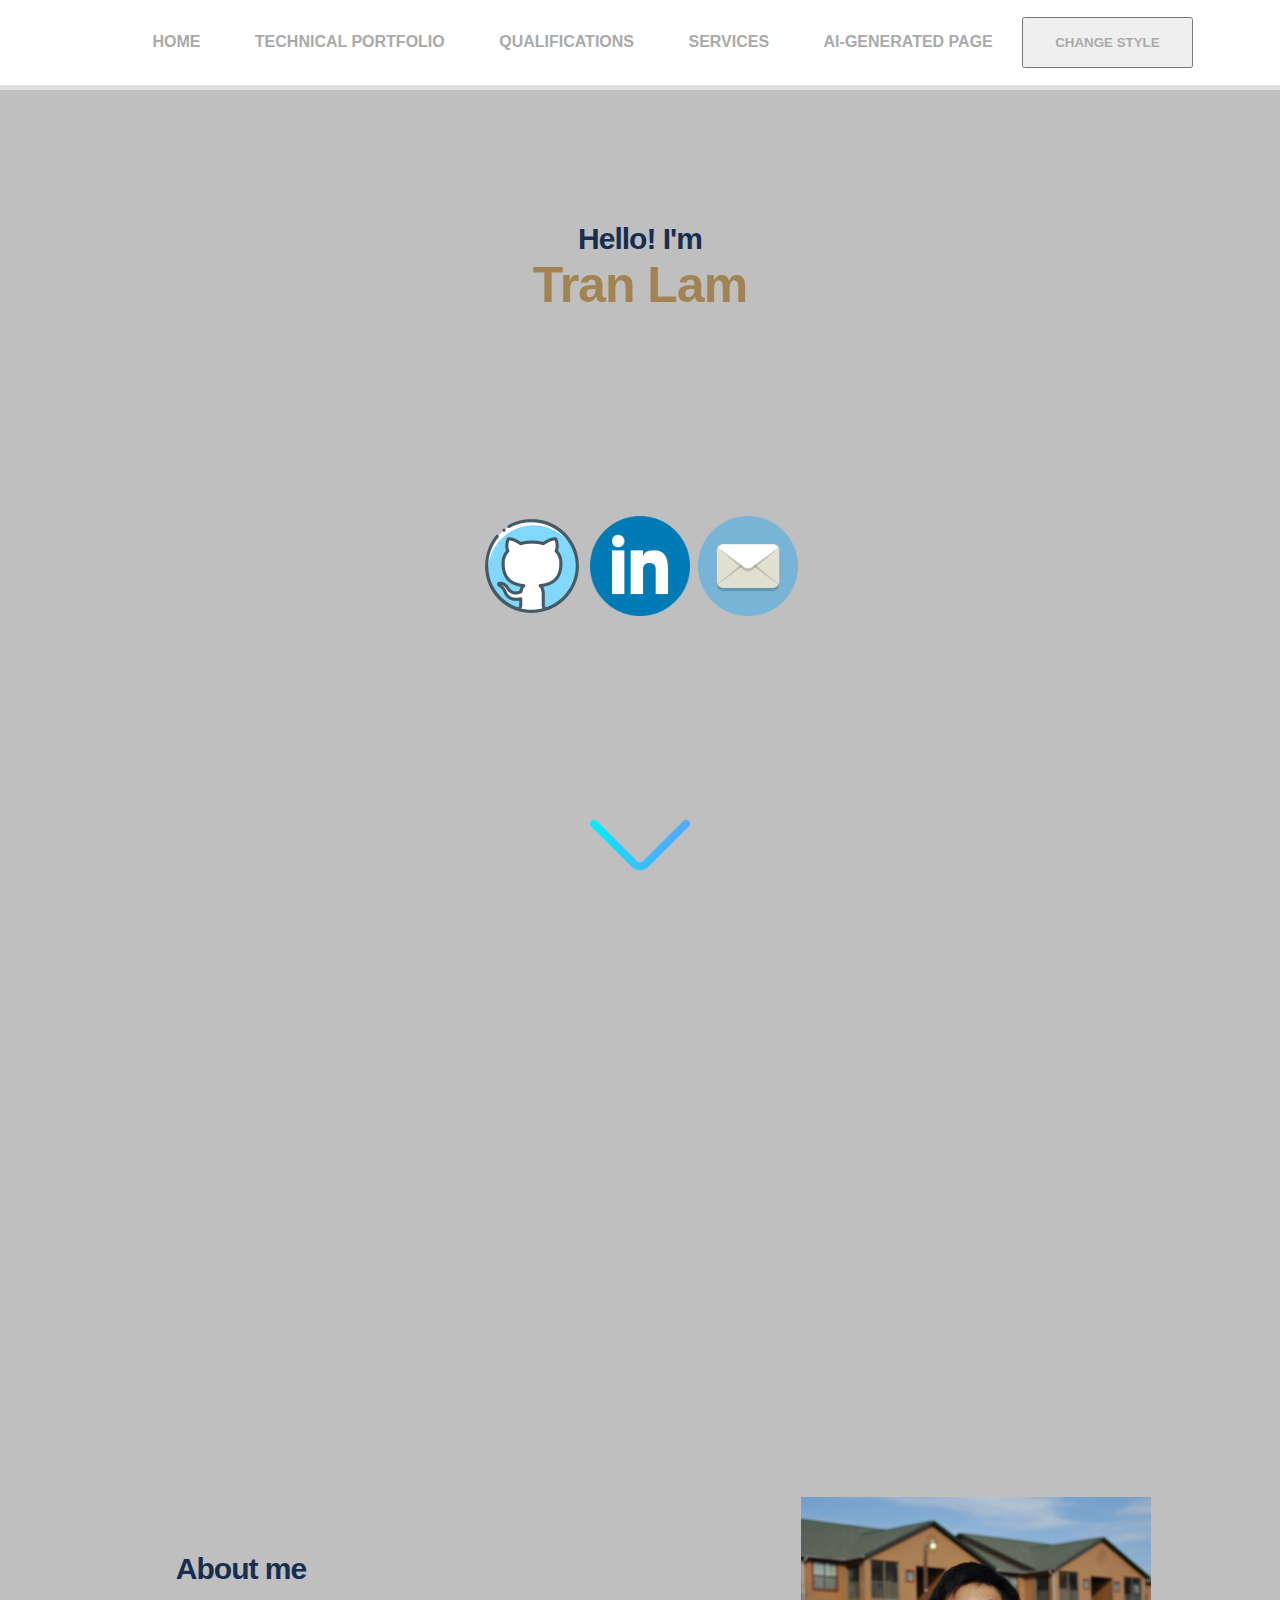
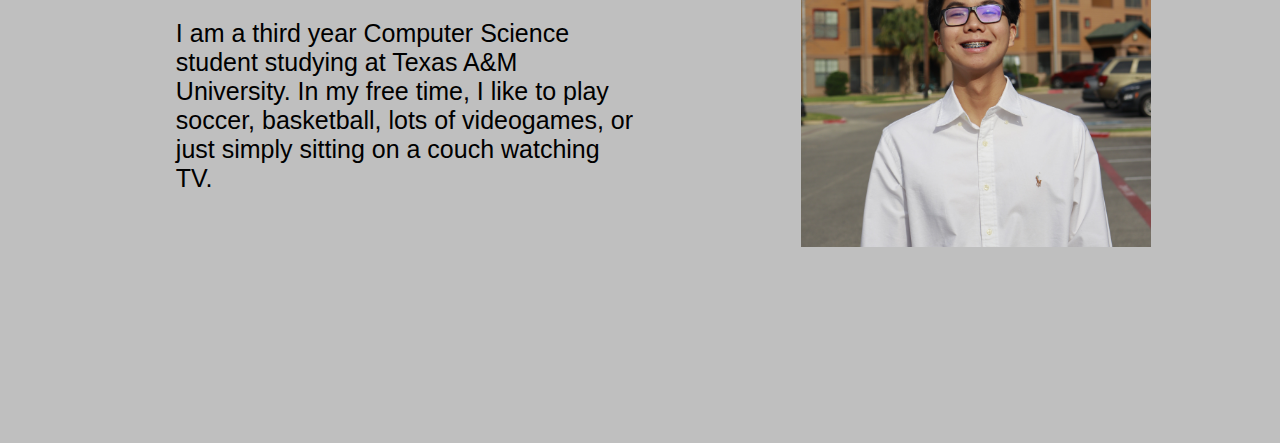
<file: index.html>
<!DOCTYPE html>
<head>
  <link rel="stylesheet" type="text/css" href="style.css" id="page_style"/>
  <script src='functions.js'></script>
  <!-- Navigation bar -->
  <nav class="fill">
    <ul>
      <li><a href="#">Home</a></li>
      <li><a href="technical.html">Technical Portfolio</a></li>
      <li><a href="qualification.html">Qualifications</a></li>
      <li><a href="service.html">Services</a></li>
      <li><a href="ai-generated.html">AI-Generated Page</a></li>
      <li><button type="button" onclick="change_style()"><a href="#">Change Style</a></button></li>
    </ul>
  </nav>
</head>
<body>
  <div class="intro">
    <div class="l">
      <h1>Hello! I'm<br>
        <span class="color">Tran Lam</span>
        <br><br><br><br>
      </h1>
    </div>
    <div class="r">
      <h2>
        <a href="https://github.com/emoskedy" target="_blank"><img class="icon" src="images/github.png"></a>
        <a href="https://www.linkedin.com/in/tran-lam-b04033291/" target="_blank"><img class="icon" src="images/linkedin.webp"></a>
        <a href="mailto:nghilam@tamu.edu" target="_blank"><img class="icon" src="images/email.png"></a><br><br><br><br>
      </h2>
    </div>
    <a href="#about"><img class="arrowicon" src="images/arrow.png"></a>
  </div>
</body>
<!-- The content in the landing page -->
<div class="section">
  <div id="about" class="aboutme">
    <h3><p>About me</p></h3>
    <h4><p>I am a third year Computer Science student studying at Texas A&M University. In my free time, I like to play soccer, basketball, lots of videogames, 
      or just simply sitting on a couch watching TV.</p></h4>
  </div>
  <div class="homeImg">
    <img src="images/screenshot.JPG" width="350" height="350">
  </div>
</div>
</file>
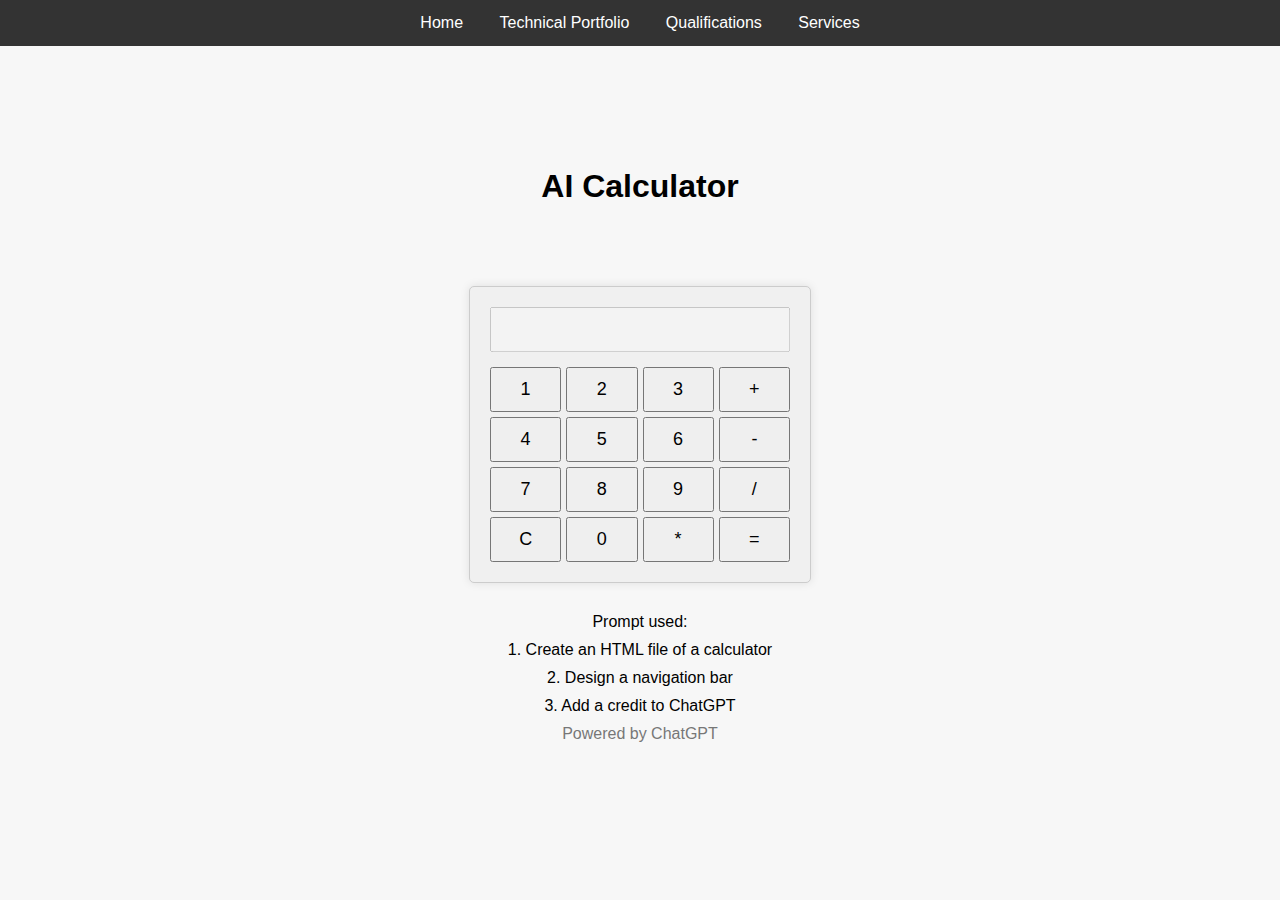
<file: ai-generated.html>
<!DOCTYPE html>
<html>
<head>
    <title>AI Calculator</title>
    <style>
        body {
            margin: 0;
            padding: 0;
            font-family: Arial, sans-serif;
        }

        .container {
            display: flex;
            flex-direction: column;
            justify-content: center;
            align-items: center;
            height: 100vh;
            background-color: #f7f7f7;
        }

        .navbar {
            background-color: #333;
            overflow: hidden;
            text-align: center;
            width: 100%;
            position: absolute;
            top: 0;
        }

        .navbar a {
            display: inline-block;
            color: white;
            text-align: center;
            padding: 14px 16px;
            text-decoration: none;
        }

        .navbar a:hover {
            background-color: #ddd;
            color: black;
        }

        .calculator {
            width: 300px;
            padding: 20px;
            background-color: #f0f0f0;
            border: 1px solid #ccc;
            box-shadow: 0 0 10px rgba(0, 0, 0, 0.1);
            border-radius: 5px;
            display: grid;
            grid-template-columns: repeat(4, 1fr);
            grid-gap: 5px;
            margin-top: 60px;
        }

        .calculator input[type="text"] {
            grid-column: span 4;
            width: 92%;
            padding: 10px;
            font-size: 18px;
            margin-bottom: 10px;
        }

        .calculator .number-button {
            padding: 10px;
            font-size: 18px;
        }

        .calculator .operator-button {
            padding: 10px;
            font-size: 18px;
            grid-column: span 1;
        }

        .calculator .clear-button {
            padding: 10px;
            font-size: 18px;
        }

        /* Style for the information div */
        .information {
            margin-top: 20px;
            text-align: center;
        }

        .information p {
            font-size: 16px;
            margin: 10px 0;
        }

        /* Credit text */
        .credit {
            font-size: 14px;
            color: #777;
        }
    </style>
</head>
<body>
    <div class="navbar">
        <a href="index.html">Home</a>
        <a href="technical.html">Technical Portfolio</a>
        <a href="qualification.html">Qualifications</a>
        <a href="service.html">Services</a>
    </div>

    <div class="container">
        <h1>AI Calculator</h1>
        <div class="calculator">
            <input type="text" id="display" disabled>
            <input type="button" class="number-button" value="1" onclick="addToDisplay('1')">
            <input type="button" class="number-button" value="2" onclick="addToDisplay('2')">
            <input type="button" class="number-button" value="3" onclick="addToDisplay('3')">
            <input type="button" class="operator-button" value="+" onclick="addToDisplay('+')">
            <input type="button" class="number-button" value="4" onclick="addToDisplay('4')">
            <input type="button" class="number-button" value="5" onclick="addToDisplay('5')">
            <input type="button" class="number-button" value="6" onclick="addToDisplay('6')">
            <input type="button" class="operator-button" value="-" onclick="addToDisplay('-')">
            <input type="button" class="number-button" value="7" onclick="addToDisplay('7')">
            <input type="button" class="number-button" value="8" onclick="addToDisplay('8')">
            <input type="button" class="number-button" value="9" onclick="addToDisplay('9')">
            <input type="button" class="operator-button" value="/" onclick="addToDisplay('/')">
            <input type="button" class="clear-button" value="C" onclick="clearDisplay()">
            <input type="button" class="number-button" value="0" onclick="addToDisplay('0')">
            <input type="button" class="operator-button" value="*" onclick="addToDisplay('*')">
            <input type="button" class="operator-button" value="=" onclick="calculate()">
        </div>

        <!-- Information and credit div -->
        <div class="information">
            <p>Prompt used:</p>
            <p>1. Create an HTML file of a calculator</p>
            <p>2. Design a navigation bar</p>
            <p>3. Add a credit to ChatGPT</p>
            <p class="credit">Powered by ChatGPT</p>
        </div>
    </div>

    <script>
        function addToDisplay(value) {
            document.getElementById('display').value += value;
        }

        function clearDisplay() {
            document.getElementById('display').value = '';
        }

        function calculate() {
            try {
                var result = eval(document.getElementById('display').value);
                document.getElementById('display').value = result;
            } catch (error) {
                document.getElementById('display').value = 'Error';
            }
        }
    </script>
</body>
</html>
</file>
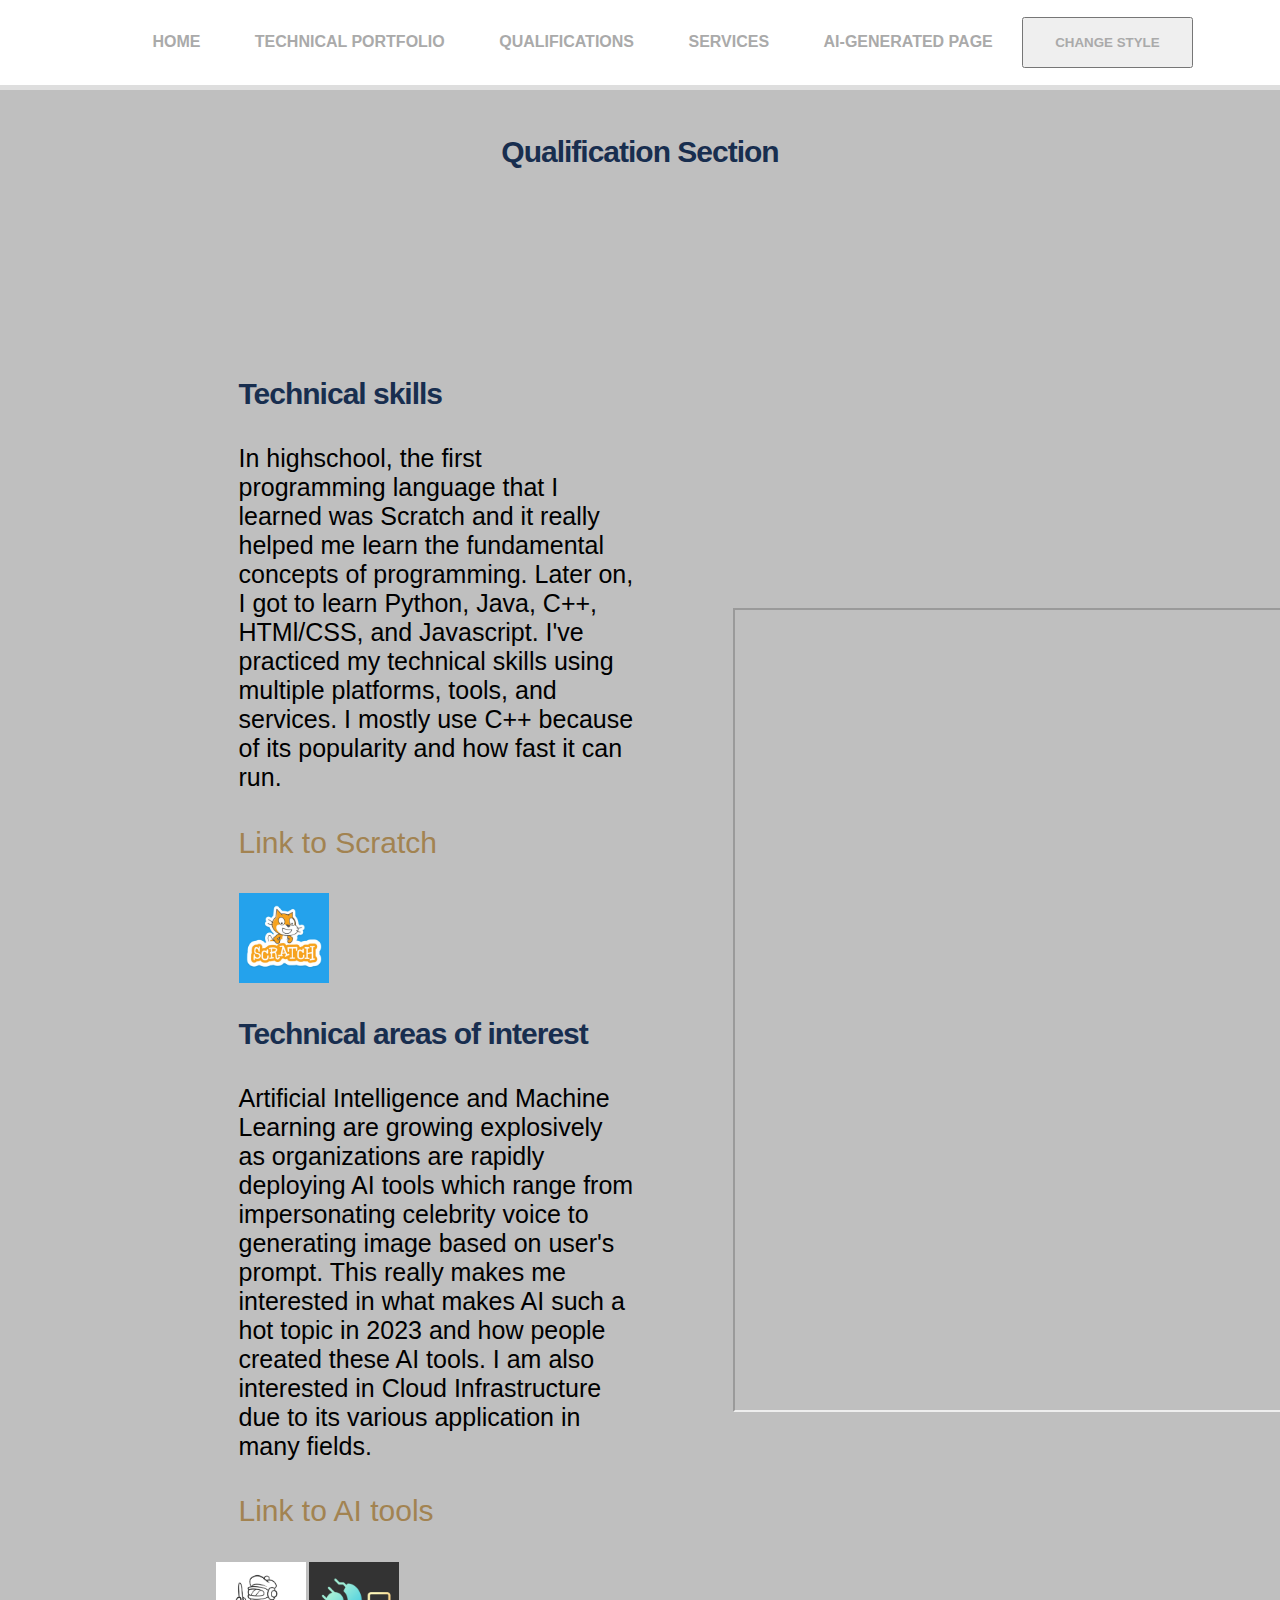
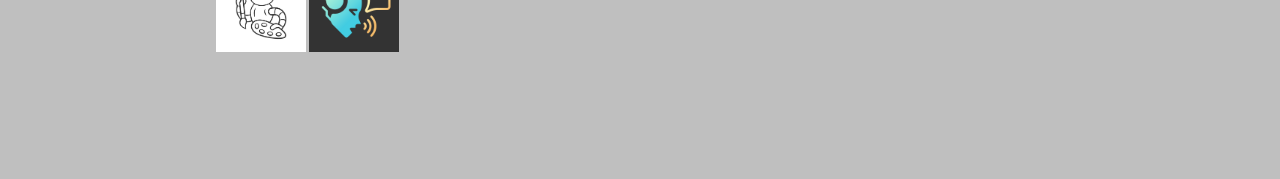
<file: qualification.html>
<!DOCTYPE html>
<html>
    <head>
        <title>Qualification Section</title>
        <link rel="stylesheet" type="text/css" href="style.css" id="page_style"/>
        <script src='functions.js'></script>
    </head>
    <nav class="fill">
        <ul>
          <li><a href="index.html">Home</a></li>
          <li><a href="technical.html">Technical Portfolio</a></li>
          <li><a href="qualification.html">Qualifications</a></li>
          <li><a href="service.html">Services</a></li>
          <li><a href="ai-generated.html">AI-Generated Page</a></li>
          <li><button type="button" onclick="change_style()"><a href="#">Change Style</a></button></li>
        </ul>
    </nav>
    <body>
        <h6>Qualification Section</h6>
        <div class="sectionqual">
            <div class="left">
                <h3><p>Technical skills</p></h3>
                <h4><p>In highschool, the first programming language that I learned was Scratch and it really helped me learn the fundamental
                     concepts of programming. Later on, I got to learn Python, Java, C++, HTMl/CSS, and Javascript. I've practiced my technical skills
                     using multiple platforms, tools, and services. I mostly use C++ because of its popularity and how fast it can run.<br>
                </p></h4>
                <h4><p><span class="color1">Link to Scratch</span></p></h4>
                <p><a href="https://scratch.mit.edu/" target="_blank"><img src="images/scratch.png" width="90" height="90"></a></p>
                <h3><p>Technical areas of interest</p></h3>
                <h4><p>Artificial Intelligence and Machine Learning are growing explosively as organizations are rapidly deploying AI tools which range from 
                impersonating celebrity voice to generating image based on user's prompt. This really makes me interested in what makes AI such a hot topic in 
                2023 and how people created these AI tools. I am also interested in Cloud Infrastructure due to its various application in many fields.
                </p></h4>
                <h4><p><span class="color1">Link to AI tools</span></p></h4>
                <h5>
                    <a href="https://www.soulgen.net/" target="_blank"><img src="images/aidrawing.jpg" width="90" height="90"></a>
                    <a href="https://www.resemble.ai/" target="_blank"><img src="images/aivoice.jpg" width="90" height="90"></a>
                </h5> 
            </div>
            <div class="right">
                <iframe src="https://drive.google.com/file/d/14L1boOBwln05Ul92dkbXLGQJ0ATIHypQ/preview" width="640" height="800" allow="autoplay"></iframe>
            </div>
        </div>
    </body>
</html>
</file>
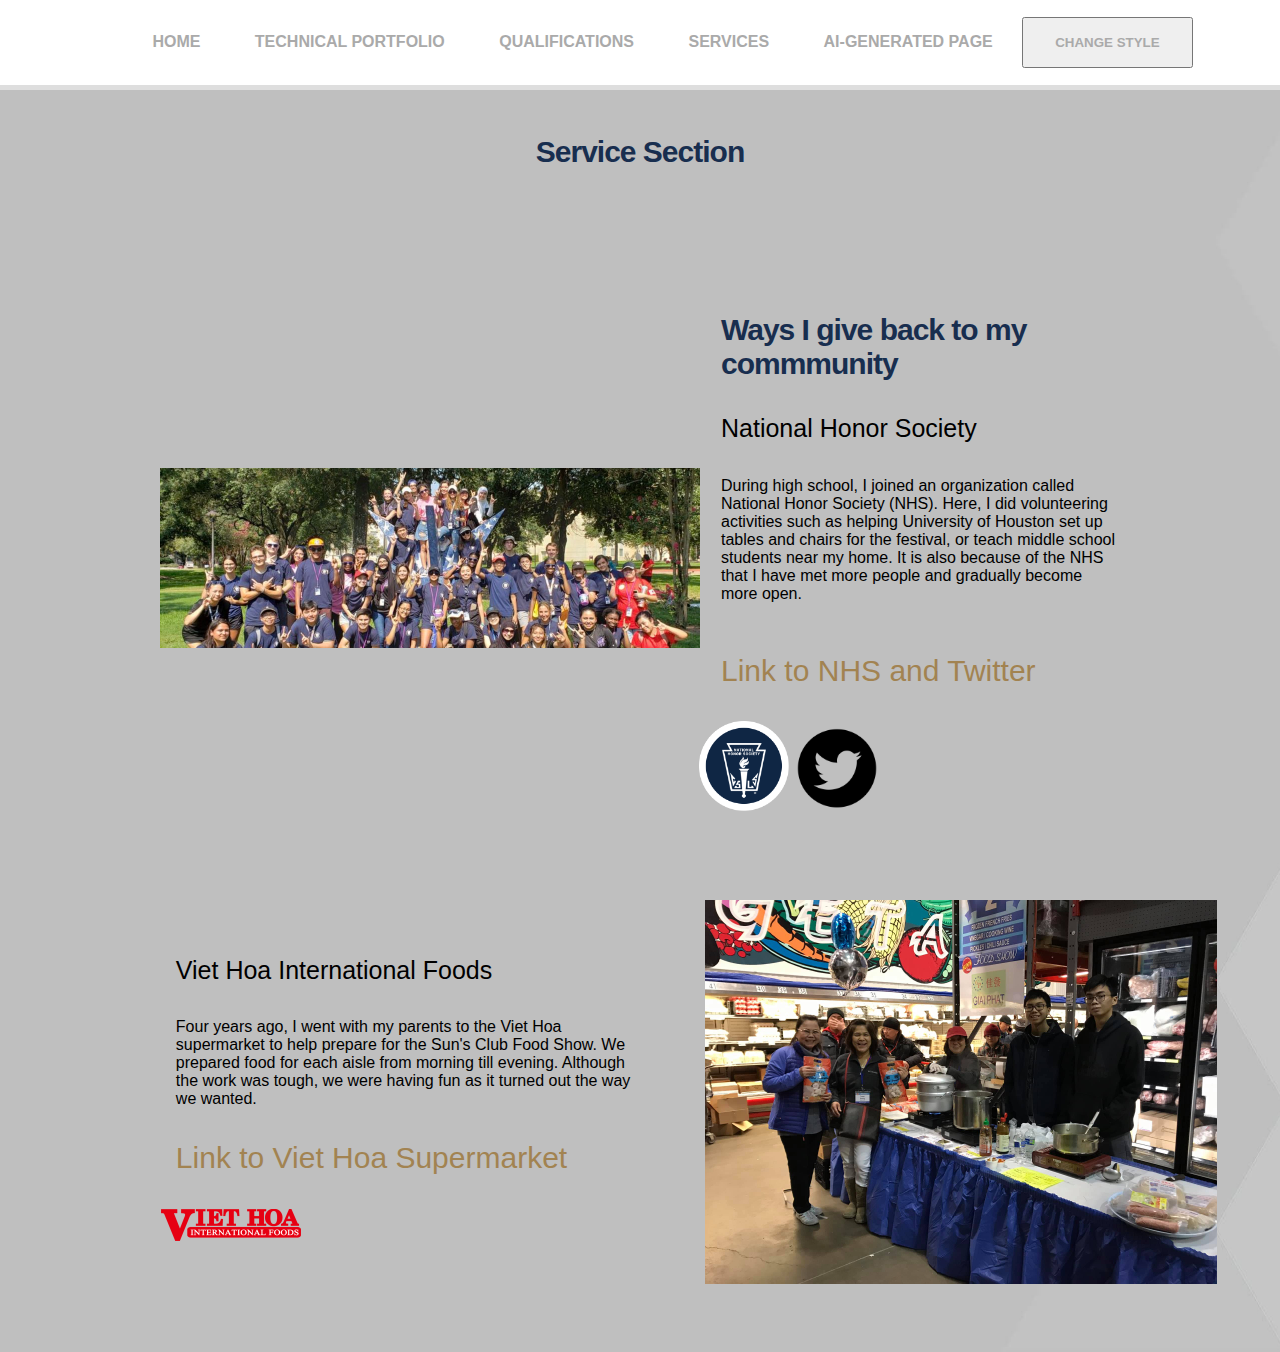
<file: service.html>
<!DOCTYPE html>
<html>
    <head>
        <title>Service section</title>
        <link rel="stylesheet" type="text/css" href="style.css" id="page_style"/>
        <script src='functions.js'></script>
    </head>
    <nav class="fill">
        <ul>
          <li><a href="index.html">Home</a></li>
          <li><a href="technical.html">Technical Portfolio</a></li>
          <li><a href="qualification.html">Qualifications</a></li>
          <li><a href="service.html">Services</a></li>
          <li><a href="ai-generated.html">AI-Generated Page</a></li>
          <li><button type="button" onclick="change_style()"><a href="#">Change Style</a></button></li>
        </ul>
    </nav>
    <body>
        <h6>Service Section</h6>
        <div class="sectionservice">
            <div class="left1">
                <img src="images/nhs.jpg" width="540" height="180">
            </div>
            <div class="text">
                <h3><p>Ways I give back to my commmunity</p></h3>
                <h4><p>National Honor Society</p></h4>
                <p>During high school, I joined an organization called National Honor Society (NHS). Here, I did volunteering 
                    activities such as helping University of Houston set up tables and chairs for the festival, or teach middle 
                    school students near my home. It is also because of the NHS that I have met more people and gradually become more open.<br><br>
                    <h4><p><span class="color1">Link to NHS and Twitter</span></p></h4>
                    <h5>
                        <b>
                            <a href="https://www.nationalhonorsociety.org/" target="_blank"><img class="icon1" src="images/honor.png" width="90" height="90"></a>
                            <a href="https://twitter.com/ranch_nhs" target="_blank"><img src="images/twitter.webp" width="90" height="90"></a>
                        </b>
                    </h5>
                </p>
            </div>
        </div>
        <div class="sectionservice">
            <div class="left2">
                <h4><p>Viet Hoa International Foods</p></h4>
                <p>Four years ago, I went with my parents to the Viet Hoa supermarket to help prepare for the Sun's Club Food Show. 
                    We prepared food for each aisle from morning till evening. Although the work was tough, we were having fun as it 
                    turned out the way we wanted.
                    <h4><p><span class="color1">Link to Viet Hoa Supermarket</span></p></h4>
                    <h5><b><a href="http://www.viethoa.com/" target="_blank"><img class="icon1" src="images/VH.png" width="140" height="32"></a></b></h5>
                </p>
            </div>
            <div class="right2">
                <img class="icon4" src="images/viethoa.jpg" width="512" height="384">
            </div>
        </div>
    </body>
</html>
</file>
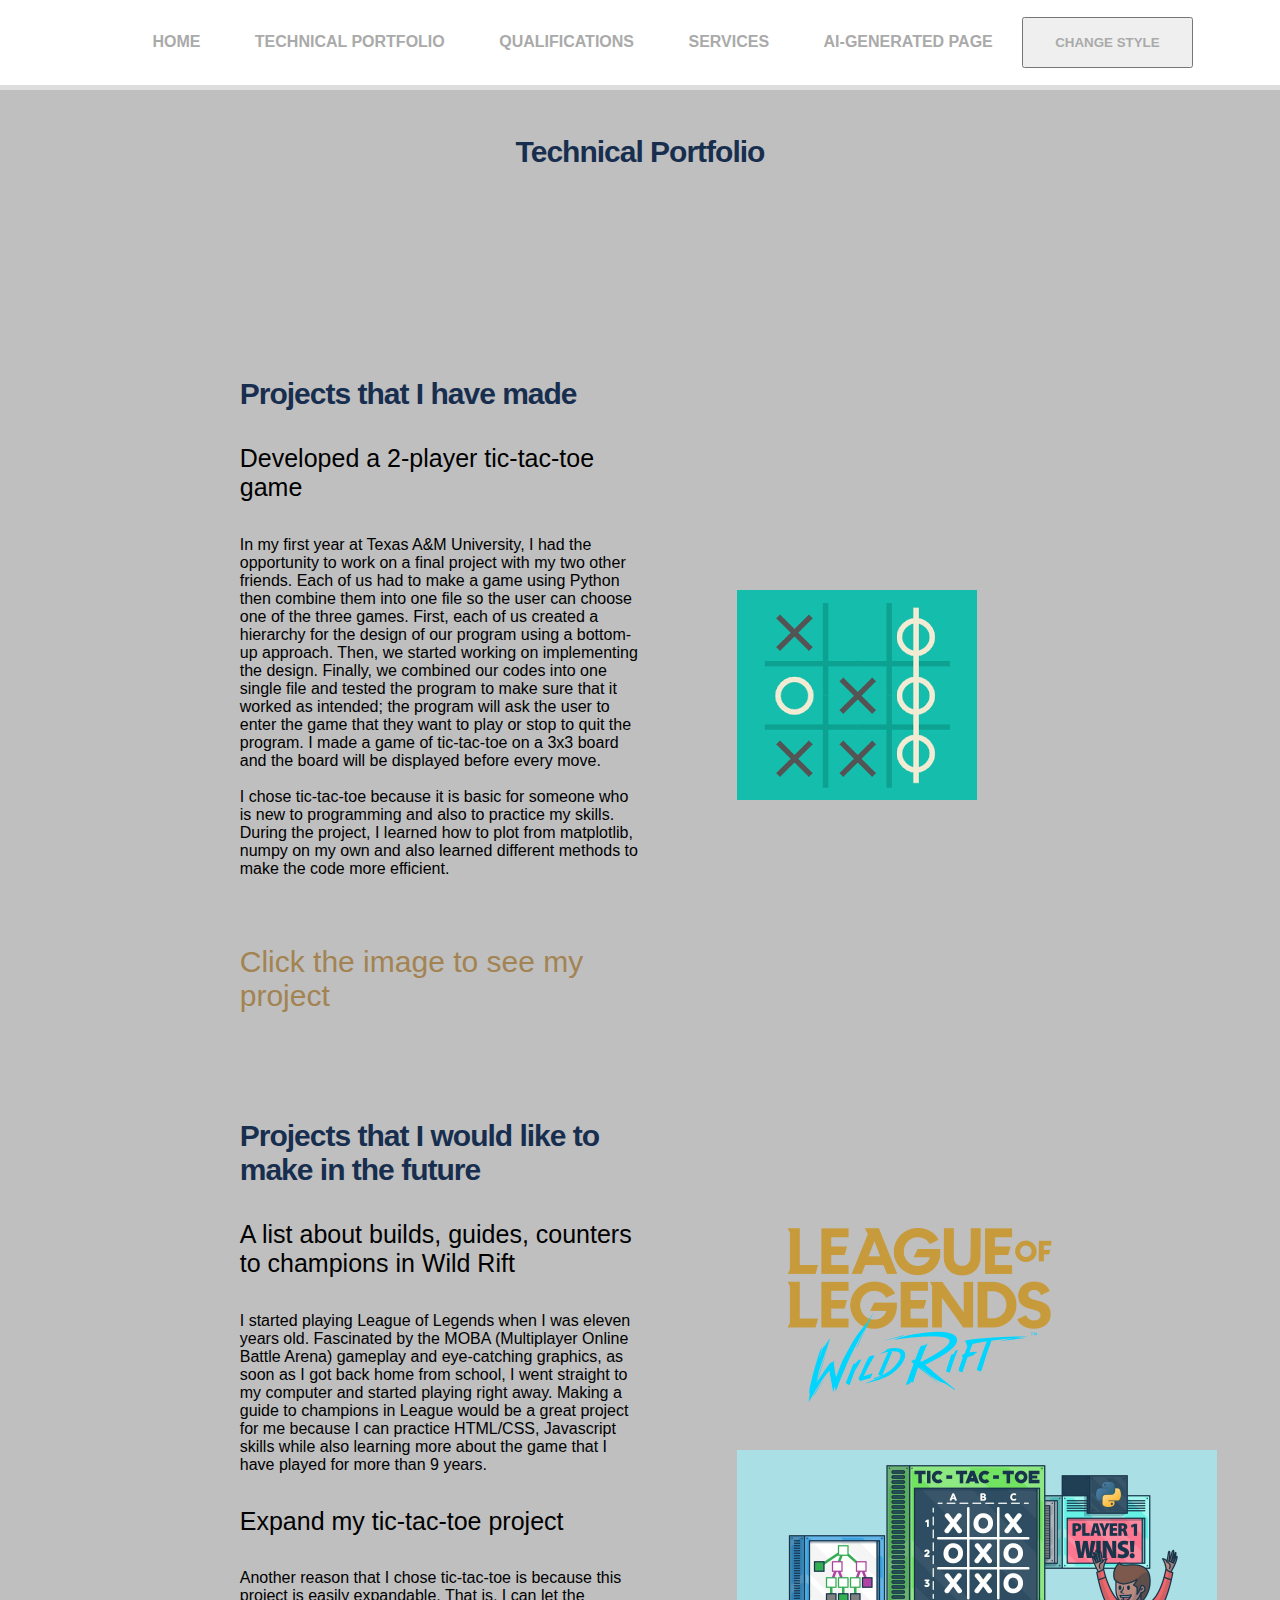
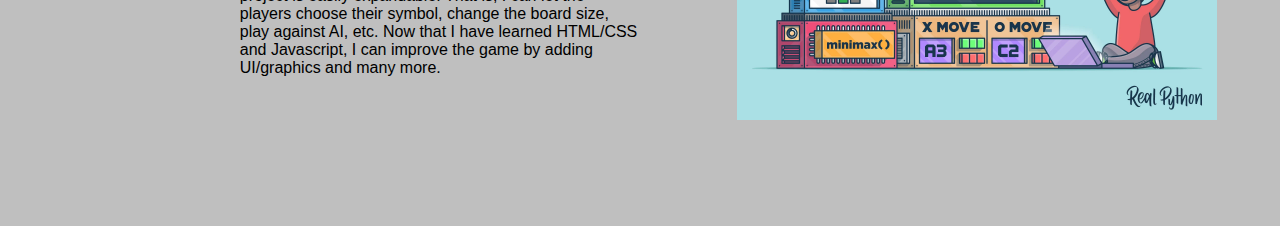
<file: technical.html>
<!DOCTYPE html>
<html>
    <head>
        <title>Technical Portfolio</title>
        <link rel="stylesheet" type="text/css" href="style.css" id="page_style"/>
        <script src='functions.js'></script>
    </head>
    <nav class="fill">
        <ul>
          <li><a href="index.html">Home</a></li>
          <li><a href="technical.html">Technical Portfolio</a></li>
          <li><a href="qualification.html">Qualifications</a></li>
          <li><a href="service.html">Services</a></li>
          <li><a href="ai-generated.html">AI-Generated Page</a></li>
          <li><button type="button" onclick="change_style()"><a href="#">Change Style</a></button></li>
        </ul>
    </nav>
    <body>
        <h6>Technical Portfolio</h6>
        <div class="sectiontech">
            <div class="left">
                <h3><p>Projects that I have made</p></h3>
                <h4><p>Developed a 2-player tic-tac-toe game</p></h4>
                <p>In my first year at Texas A&M University, I had the opportunity to work on a final project with my two other friends. 
                    Each of us had to make a game using Python then combine them into one file so the user can choose one of the three games. 
                    First, each of us created a hierarchy for the design of our program using a bottom-up approach. Then, we started working 
                    on implementing the design. Finally, we combined our codes into one single file and tested the program to make sure that 
                    it worked as intended; the program will ask the user to enter the game that they want to play or stop to quit the program. 
                    I made a game of tic-tac-toe on a 3x3 board and the board will be displayed before every move.<br><br>
                    I chose tic-tac-toe because it is basic for someone who is new to programming and also to practice my skills. 
                    During the project, I learned how to plot from matplotlib, numpy on my own and also learned different methods 
                    to make the code more efficient.
                </p><br>
                <h4><p><span class="color1">Click the image to see my project</span></p></h4>
            </div>
            <div class="right">
                <a href="https://github.com/emoskedy/gameproject" target="_blank"><img class="icon1" src="images/tictactoe.png"></a>
            </div>
        </div>
        <div class="sectiontech1">
            <div class="left">
                <h3><p>Projects that I would like to make in the future</p></h3>
                <h4><p>A list about builds, guides, counters to champions in Wild Rift</p></h4>
                <p>I started playing League of Legends when I was eleven years old. Fascinated by the MOBA (Multiplayer Online Battle Arena) 
                    gameplay and eye-catching graphics, as soon as I got back home from school, I went straight to my computer and started playing right away. 
                    Making a guide to champions in League would be a great project for me because I can practice HTML/CSS, Javascript skills while also learning 
                    more about the game that I have played for more than 9 years.</p>
                <div class="space">
                    <h4><p>Expand my tic-tac-toe project</p></h4>
                    <p>Another reason that I chose tic-tac-toe is because this project is easily expandable. That is, I can let the players choose their symbol, 
                        change the board size, play against AI, etc. Now that I have learned HTML/CSS and Javascript, I can improve the game by adding UI/graphics 
                        and many more.</p>
                </div>    
            </div>
            <div class="right1">
                <img class="icon2" src="images/wildrift.png" width="364.75" height="241"><br><br>
                <img class="icon3" src="images/tictactoe1.webp" width="480" height="270">
            </div>
        </div>
    </body>
</html>
</file>
<file: style.css>
html {
  scroll-behavior: smooth;
}

body {
  font-family: 'Roboto', sans-serif;
  padding: 0;
  margin: 0;
  background-image: url("images/background.jpg");
  background-size: cover;
  background-repeat: no-repeat;
}

small {
  font-size: 12px;
  color: rgba(0, 0, 0, 0.4);
}

p {
  margin-left: 80px;
}

.icon {
  width: 100px;
  height: 100px;
}

.arrowicon {
  position: relative;
  width: 100px;
  height: 100px;
  margin-top: 20px;
}

.intro {
  display: flex;
  flex-direction: column;
  align-items: center;
  justify-content: center;
  text-align: center;
  min-height: 100vh;
}

h1 {
  text-align: center;
  padding: 50px 0;
  font-weight: 800;
  margin: 0;
  letter-spacing: -1px;
  color: #182e4f;
  font-size: 30px;
}

h2 {
  text-align: center;
  font-size: 30px;
  margin: 0;
  font-weight: 300;
  color: inherit;
  padding: 50px;
}

h3 {
  font-weight: 800;
  letter-spacing: -1px;
  color: #182e4f;
  font-size: 30px;
}

h4 {
  text-align: left;
  font-size: 30px;
  font-weight: 300;
  color: inherit;
  font-size: 25px;
}

h5 {
  margin-left: 12%;
}

h6 {
  text-align: center;
  padding: 50px 0;
  font-weight: 800;
  margin: 0;
  letter-spacing: -1px;
  color: #182e4f;
  font-size: 30px;
}

/* Landing Page */
.color {
  color: #a28351;
  font-size: 50px;
}

.section {
  display: grid;
  align-items: center;
  grid-template-columns: 1fr 1fr;
  column-gap: 2px;
  margin-top: 40%;
  margin-bottom: 15%;
}

.aboutme {
  margin-left: 15%;
}

.homeImg {
  margin-left: 25%;
}

/* Technical Portfolio */
.color1 {
  color: #a28351;
  font-size: 30px;
}

.sectiontech {
  display: grid;
  align-items: center;
  grid-template-columns: 1fr 1fr;
  column-gap: 2px;
  margin-top: 10%;
  margin-bottom: 1%;
}

.left {
  margin-left: 25%;
}

.right {
  margin-left: 15%;
}

.sectiontech1 {
  display: grid;
  align-items: center;
  grid-template-columns: 1fr 1fr;
  column-gap: 2px;
  margin-bottom: 8%;
}

.right1 {
  margin-left: 15%;
  margin-top: 20%;
}

/* Qualifications */
.sectionqual {
  display: grid;
  align-items: center;
  grid-template-columns: 1fr 1fr;
  column-gap: 2px;
  margin-top: 10%;
  margin-bottom: 8%;
}

/* Service */
.sectionservice {
  display: grid;
  align-items: center;
  grid-template-columns: 1fr 1fr;
  column-gap: 2px;
  margin-top: 5%;
  margin-bottom: 5%;
}

.left1 {
  margin-left: 25%;
}

.text {
  margin-right: 25%;
}

.left2 {
  margin-left: 15%;
}

.right2 {
  margin-left: 10%;
}
/* Navigation bar */
nav {
  width: 100%;
  margin: 0 auto;
  background: #fff;
  padding: 1px 0;
  box-shadow: 0px 5px 0px #dedede;
}
nav ul {
  list-style: none;
  text-align: center;
}
nav ul li {
  display: inline-block;
}
nav ul li a {
  display: block;
  padding: 15px;
  text-decoration: none;
  color: #aaa;
  font-weight: 800;
  text-transform: uppercase;
  margin: 0 10px;
}
nav ul li a,
nav ul li a:after,
nav ul li a:before {
  transition: all .5s;
}
nav ul li a:hover {
  color: #555;
}


/* stroke */
nav.stroke ul li a,
nav.fill ul li a {
  position: relative;
}
nav.stroke ul li a:after,
nav.fill ul li a:after {
  position: absolute;
  bottom: 0;
  left: 0;
  right: 0;
  margin: auto;
  width: 0%;
  content: '.';
  color: transparent;
  background: #aaa;
  height: 1px;
}
nav.stroke ul li a:hover:after {
  width: 100%;
}

nav.fill ul li a {
  transition: all 2s;
}

nav.fill ul li a:after {
  text-align: left;
  content: '.';
  margin: 0;
  opacity: 0;
}
nav.fill ul li a:hover {
  color: #fff;
  z-index: 1;
}
nav.fill ul li a:hover:after {
  z-index: -10;
  animation: fill .75s forwards;
  -webkit-animation: fill .75s forwards;
  -moz-animation: fill .75s forwards;
  opacity: 1;
}

/* Keyframes */
@keyframes fill {
  0% {
    width: 0%;
    height: 1px;
  }
  50% {
    width: 100%;
    height: 1px;
  }
  100% {
    width: 100%;
    height: 100%;
    background: #333;
  }
}
</file>
